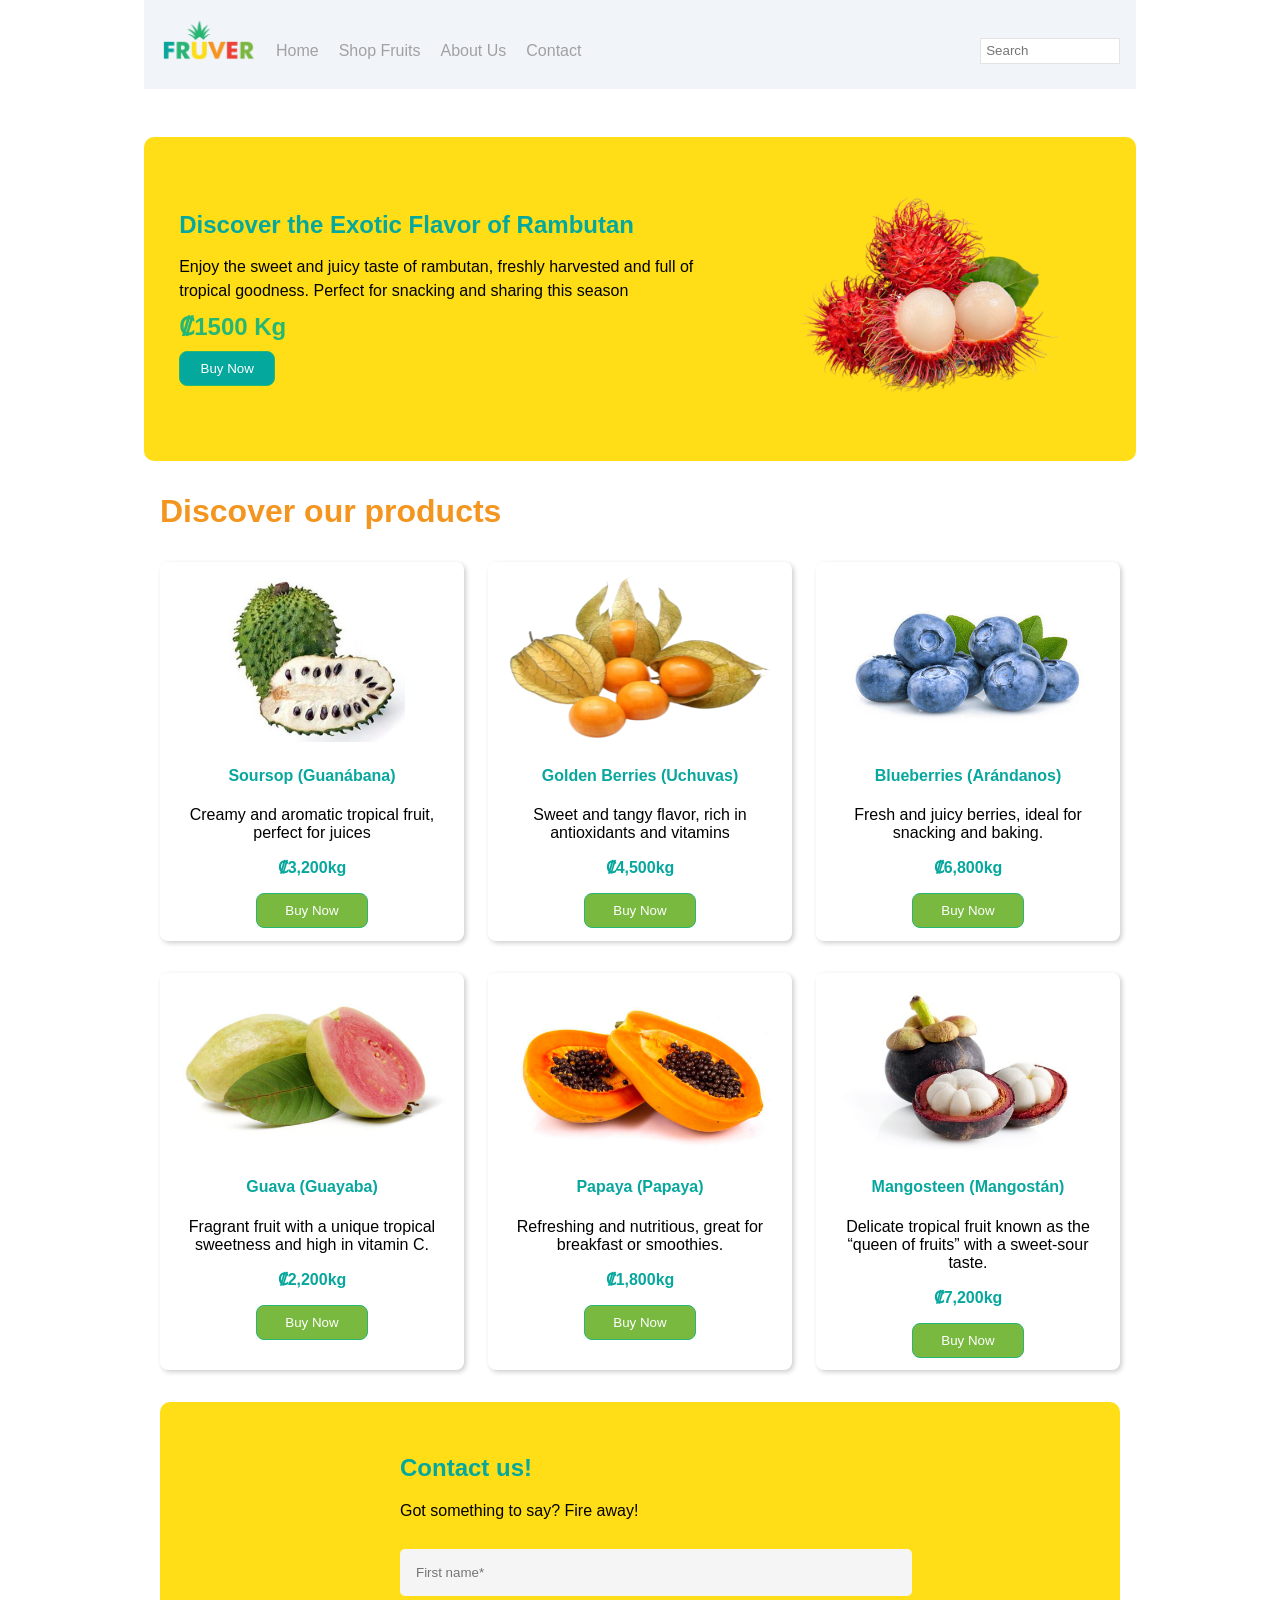
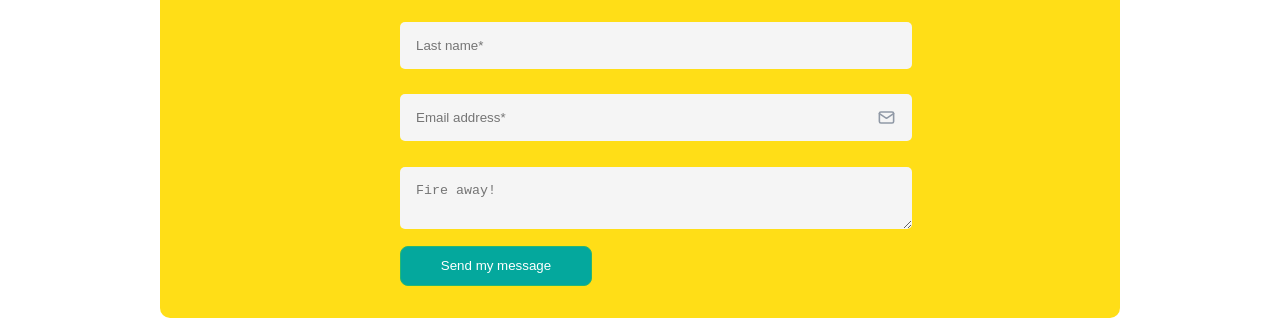
<file: modulo2/Semana4/index.html>
<!DOCTYPE html>
<html>
    <head>
        <link rel="stylesheet" href="styles/main.css" />
    </head>
    <body>

        <header>
            
            <nav class="navbar contain">
                <div class="nav-main">
                    <a class="nav-brand"><img src="imgs/logo.png" alt="logo" class="brand-image"></a>
             
                    <a class="nav-button">Home</a>
                    <a class="nav-button">Shop Fruits</a>
                    <a class="nav-button">About Us</a>
                    <a class="nav-button">Contact</a>
                </div>
                <div>
                    <input type="text" class="input-search" placeholder="Search">
                </div>
            </nav>
        </header>

        <section class="banner">
            <div class="poster contain">
                <div class="poster-content">
                    <p class="main-text">Discover the Exotic Flavor of Rambutan</p>
                    <p class="description-text">Enjoy the sweet and juicy taste of rambutan, freshly harvested and full of tropical goodness. Perfect for snacking and sharing this season</p>
                    <p class="price-fruit">₡1500 Kg</p>
                    <button class="shop-button">Buy Now</button>
                </div>
                <div><img src="imgs/model.png" alt="model" class="poster-image"></div>
            </div>
        </section>

        <main class="contain">
            <div>
                <div class="title-container">
                    <p class="main-title">Discover our products</p>
                </div>
            </div>
            <div class="product-rows">
                <div class="product">
                    <img src="imgs/1.png" alt="giant-ducky" class="product-image">
                    <h4>Soursop (Guanábana)</h4>
                    <p>Creamy and aromatic tropical fruit, perfect for juices</p>
                    <p class="price">₡3,200kg</p>
                    <button class="price-button">Buy Now</button>
                </div>

                <div class="product">
                    <img src="imgs/2.png" alt="giant-ducky" class="product-image">
                    <h4>Golden Berries (Uchuvas)</h4>
                    <p>Sweet and tangy flavor, rich in antioxidants and vitamins</p>
                    <p class="price">₡4,500kg</p>
                    <button class="price-button">Buy Now</button>
                </div>

                <div class="product">
                    <img src="imgs/3.jpeg" alt="giant-ducky" class="product-image">
                    <h4>Blueberries (Arándanos)</h4>
                    <p>Fresh and juicy berries, ideal for snacking and baking.</p>
                    <p class="price">₡6,800kg</p>
                    <button class="price-button">Buy Now</button>
                </div>
            </div>

            <div class="product-rows">
                <div class="product">
                    <img src="imgs/4.jpeg" alt="giant-ducky" class="product-image">
                    <h4>Guava (Guayaba)</h4>
                    <p>Fragrant fruit with a unique tropical sweetness and high in vitamin C.</p>
                    <p class="price">₡2,200kg</p>
                    <button class="price-button">Buy Now</button>
                </div>

                <div class="product">
                    <img src="imgs/5.jpg" alt="giant-ducky" class="product-image">
                    <h4>Papaya (Papaya)</h4>
                    <p>Refreshing and nutritious, great for breakfast or smoothies.</p>
                    <p class="price">₡1,800kg</p>
                    <button class="price-button">Buy Now</button>
                </div>

                <div class="product">
                    <img src="imgs/6.jpg" alt="giant-ducky" class="product-image">
                    <h4>Mangosteen (Mangostán)</h4>
                    <p>Delicate tropical fruit known as the “queen of fruits” with a sweet-sour taste.</p>
                    <p class="price">₡7,200kg</p>
                    <button class="price-button">Buy Now</button>
                </div>
            </div>
        </main>

        <footer class="contain">
            <div class="contact">
                <form>
                    <h2>Contact us!</h2>
                    <p>Got something to say? Fire away!</p>

                    <input type="text" id="first_name" name="firstName" placeholder="First name*" required />
                    <input type="text" id="last_name" name="lastName" placeholder="Last name*" required />
                    <input type="email" id="email" name="email" placeholder="Email address*" required />

                    <textarea id="message" name="message" placeholder="Fire away!" required rows="2"></textarea>

                    <button class="btn">Send my message</button>
                </form>
            </div>
        </footer>

    </body>
</html>
</file>
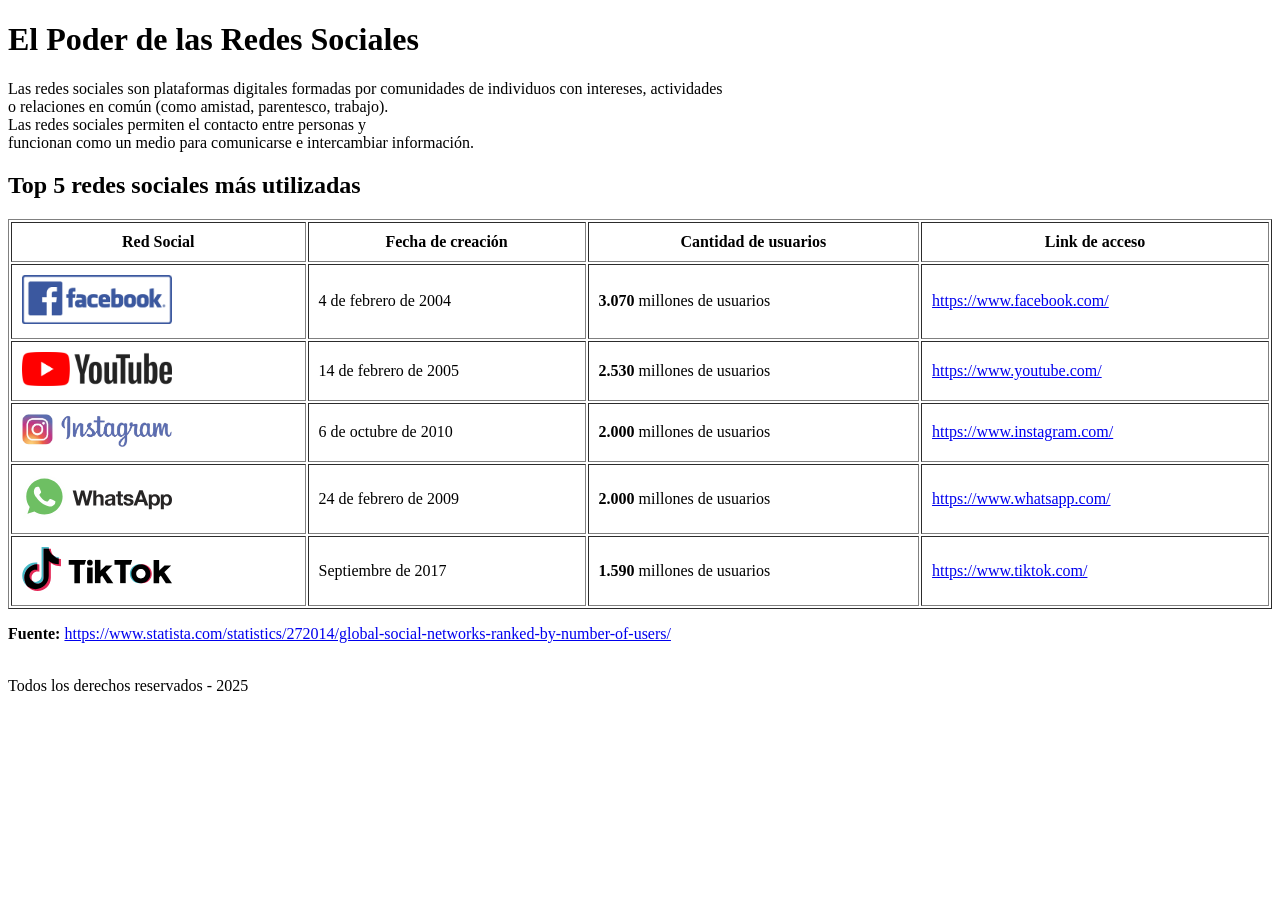
<file: modulo2/Semana1/blog.html>
<!DOCTYPE html>
<html>
<head>
    <meta charset="UTF-8">
    <meta name="viewport" content="width=device-width, initial-scale=1.0">
    <title>Blog - Redes Sociales</title>
</head>
<body>

    <header>
        <h1>El Poder de las Redes Sociales</h1>
        <p>
            Las redes sociales son plataformas digitales formadas por comunidades de individuos con intereses, actividades 
            <br>
            o relaciones en común (como amistad, parentesco, trabajo). 
            <br>
            Las redes sociales permiten el contacto entre personas y 
            <br>
            funcionan como un medio para comunicarse e intercambiar información.
        </p>
    </header>

    <main>
        <h2>Top 5 redes sociales más utilizadas</h2>

        <table border="1" width="100%" cellpadding="10">
            <thead>
                <tr>
                    <th>Red Social</th>
                    <th>Fecha de creación</th>
                    <th>Cantidad de usuarios</th>
                    <th>Link de acceso</th>
                </tr>
            </thead>

            <tbody>
                <tr>
                    <td><img src="img/facebook.png" width="150px"></td>
                    <td>4 de febrero de 2004</td>
                    <td><strong>3.070</strong> millones de usuarios</td>
                    <td><a href="https://www.facebook.com/" target="_blank">https://www.facebook.com/</a></td>
                </tr>
                <tr>
                    <td><img src="img/youtube.png" width="150px"></td>
                    <td>14 de febrero de 2005</td>
                    <td><strong>2.530</strong> millones de usuarios</td>
                    <td><a href="https://www.youtube.com/" target="_blank">https://www.youtube.com/</a></td>
                </tr>
                <tr>
                    <td><img src="img/instagram.png" width="150px"></td>
                    <td>6 de octubre de 2010</td>
                    <td><strong>2.000</strong> millones de usuarios</td>
                    <td><a href="https://www.instagram.com/" target="_blank">https://www.instagram.com/</a></td>
                </tr>

                <tr>
                    <td><img src="img/whatsapp.svg" width="150px"></td>
                    <td>24 de febrero de 2009</td>
                    <td><strong>2.000</strong> millones de usuarios</td>
                    <td><a href="https://www.whatsapp.com/" target="_blank">https://www.whatsapp.com/</a></td>
                </tr>

                <tr>
                    <td><img src="img/tiktok.svg" width="150px"></td>
                    <td>Septiembre de 2017</td>
                    <td><strong>1.590</strong> millones de usuarios</td>
                    <td><a href="https://www.tiktok.com/" target="_blank">https://www.tiktok.com/</a></td>
                </tr>
            </tbody>

        </table>

        <p> <strong>Fuente:</strong> <a href="https://www.statista.com/statistics/272014/global-social-networks-ranked-by-number-of-users/" target="_blank">https://www.statista.com/statistics/272014/global-social-networks-ranked-by-number-of-users/</a> </p>


    </main>

    <footer>
        <p><br>Todos los derechos reservados - 2025</p>
    </footer>

    
</body>
</html>
</file>
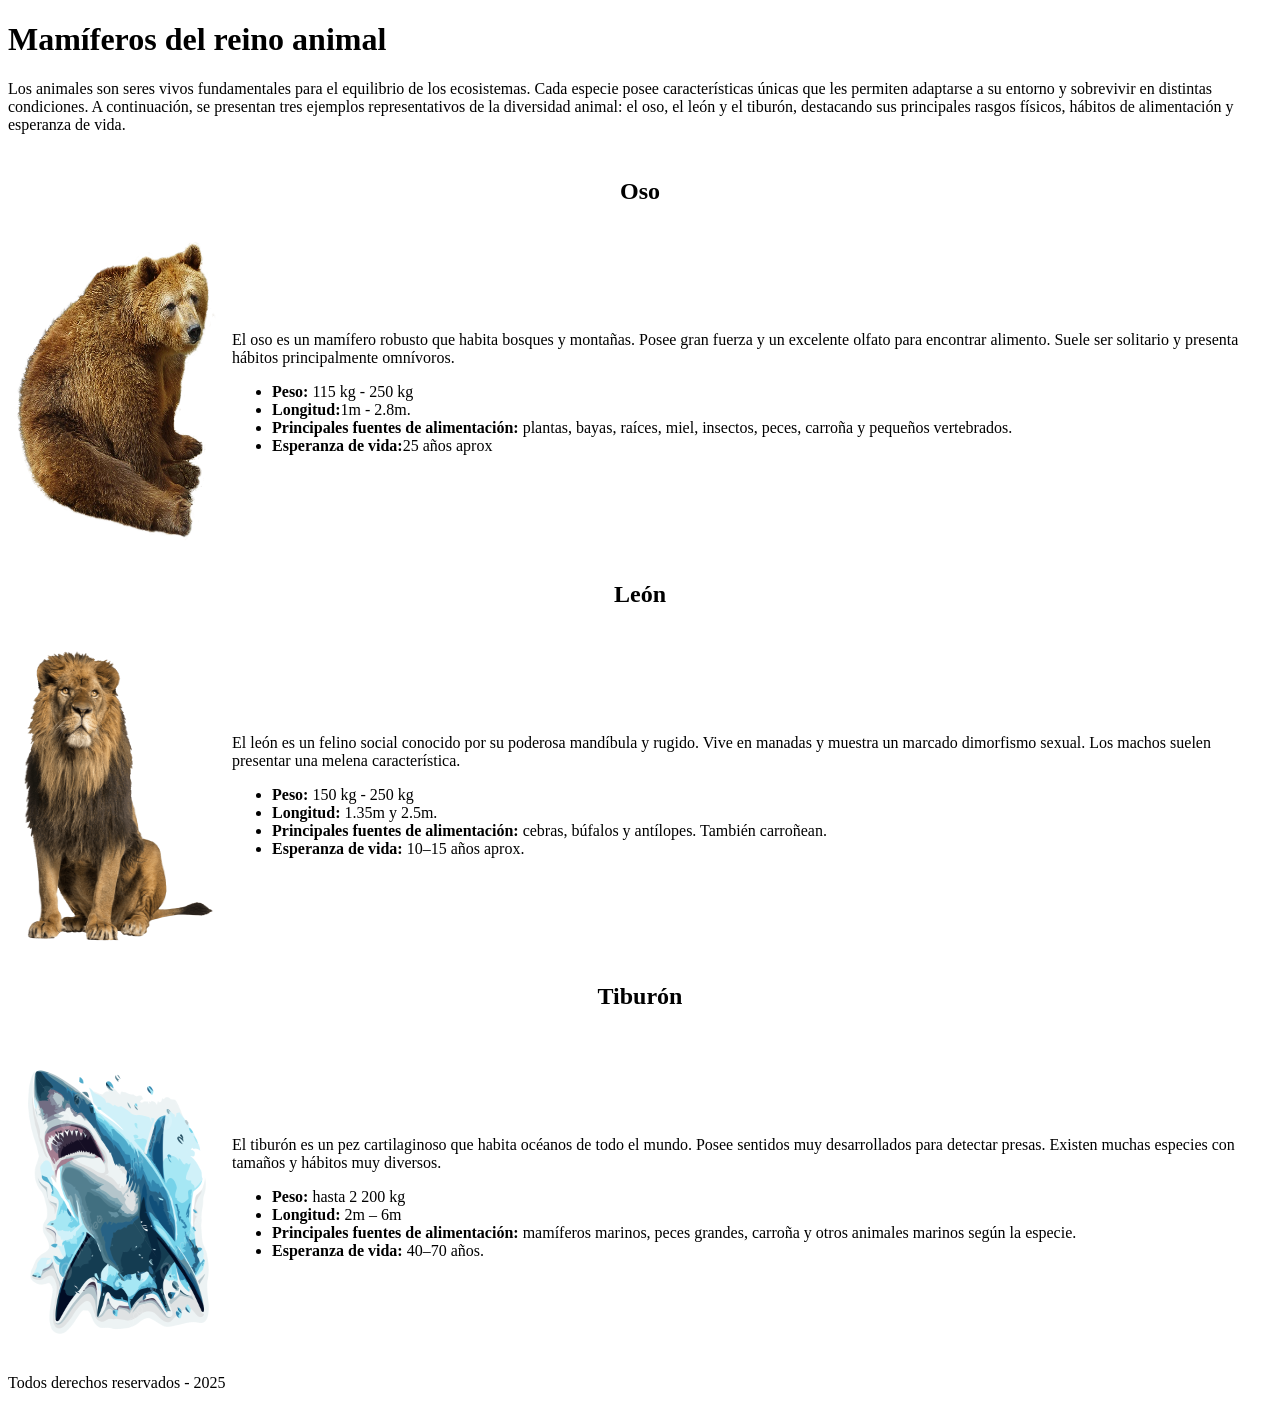
<file: modulo2/Semana2/animales.html>
<!DOCTYPE html>
<html>
<head>
    <meta charset="UTF-8">
    <meta name="viewport" content="width=device-width, initial-scale=1.0">
  <title>Animales</title>
</head>
<body>

    <header>
        <h1>Mamíferos del reino animal</h1>

        <p>
            Los animales son seres vivos fundamentales para el equilibrio de los ecosistemas. 
            Cada especie posee características únicas que les permiten adaptarse a su entorno 
            y sobrevivir en distintas condiciones. A continuación, se presentan tres ejemplos 
            representativos de la diversidad animal: el oso, el león y el tiburón, destacando 
            sus principales rasgos físicos, hábitos de alimentación y esperanza de vida.
        </p>
    </header>

    <main>
        <table width="100%" cellspacing="0" cellpadding="8">
            <tr>
                <th colspan="2"><h2>Oso</h2></th>
            </tr>
            <tr>
                <td>
                    <img src="img/oso.webp" alt="Oso" width="200" height="300" />
                </td>
                <td>
                    <p>
                        El oso es un mamífero robusto que habita bosques y montañas.
                        Posee gran fuerza y un excelente olfato para encontrar alimento.
                        Suele ser solitario y presenta hábitos principalmente omnívoros.
                    </p>
                    <ul>
                        <li><strong>Peso:</strong> 115 kg - 250 kg</li>
                        <li><strong>Longitud:</strong>1m - 2.8m.</li>
                        <li><strong>Principales fuentes de alimentación:</strong> plantas, bayas, raíces, miel, insectos, peces, carroña y pequeños vertebrados.</li>
                        <li><strong>Esperanza de vida:</strong>25 años aprox</li>
                    </ul>
                </td>
            </tr>

            <tr>
                <th colspan="2"><h2>León</h2></th>
            </tr>
            <tr>
                <td>
                    <img src="img/leon.png" alt="León" width="200" height="300" />
                </td>
                <td>
                    <p>
                        El león es un felino social conocido por su poderosa mandíbula y rugido.
                        Vive en manadas y muestra un marcado dimorfismo sexual.
                        Los machos suelen presentar una melena característica.
                    </p>
                    <ul>
                        <li><strong>Peso:</strong> 150 kg - 250 kg</li>
                        <li><strong>Longitud:</strong> 1.35m y 2.5m.</li>
                        <li><strong>Principales fuentes de alimentación:</strong> cebras, búfalos y antílopes. También carroñean.</li>
                        <li><strong>Esperanza de vida:</strong> 10–15 años aprox.</li>
                    </ul>
                </td>
            </tr>

            <tr>
                <th colspan="2"><h2>Tiburón</h2></th>
            </tr>
            <tr>
                <td>
                    <img src="img/tiburon.png" alt="Tiburón" width="200" height="300" />
                </td>
                <td>
                    <p>
                        El tiburón es un pez cartilaginoso que habita océanos de todo el mundo.
                        Posee sentidos muy desarrollados para detectar presas.
                        Existen muchas especies con tamaños y hábitos muy diversos.
                    </p>
                    <ul>
                        <li><strong>Peso:</strong> hasta 2 200 kg</li>
                        <li><strong>Longitud:</strong> 2m – 6m</li>
                        <li><strong>Principales fuentes de alimentación:</strong> mamíferos marinos, peces grandes, carroña y otros animales marinos según la especie.</li>
                        <li><strong>Esperanza de vida:</strong> 40–70 años.</li>
                    </ul>
                </td>
            </tr>
        </table>
    </main>

    <footer>
        <p>Todos derechos reservados - 2025</p>
    </footer>

    
</body>
</html>
</file>
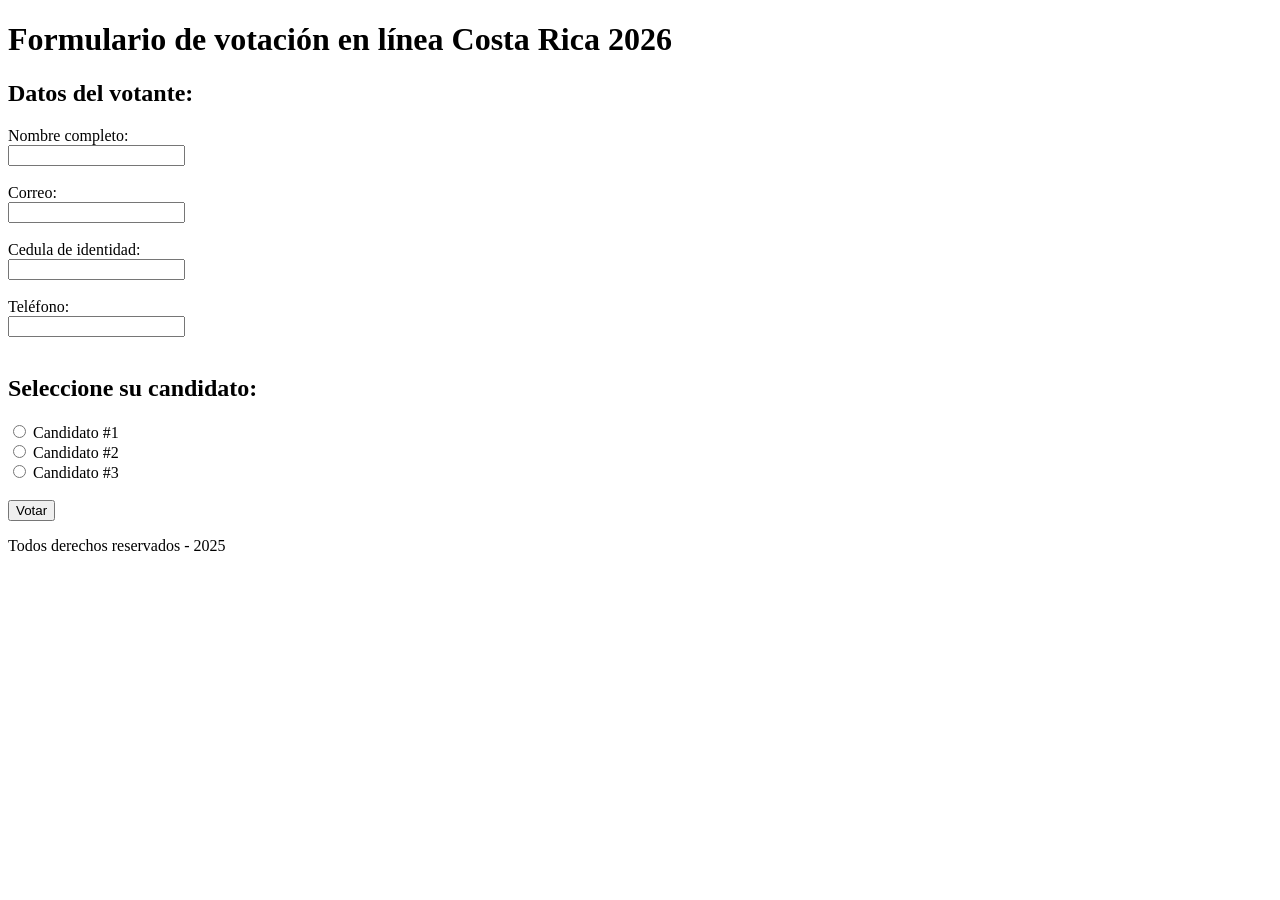
<file: modulo2/Semana2/formulario.html>
<!DOCTYPE html>
<html>
<head>
    <meta charset="UTF-8">
    <meta name="viewport" content="width=device-width, initial-scale=1.0">
    <title>Votación</title>
</head>
<body>
    <header>
        <h1>Formulario de votación en línea Costa Rica 2026</h1>
    </header>

    <main>
        <form action="https://www.tse.go.cr/comunicado932.htm">

            <h2>Datos del votante:</h2>

            <label for="nombre">Nombre completo:</label><br>
            <input type="text" id="nombre" name="nombre"><br><br>

            <label for="correo">Correo:</label><br>
            <input type="email" id="correo" name="correo"><br><br>

            <label for="cedula">Cedula de identidad:</label><br>
            <input type="text" id="cedula" name="cedula"><br><br>

            <label for="telefono">Teléfono:</label><br>
            <input type="tel" id="telefono" name="telefono"><br><br>

            <h2>Seleccione su candidato:</h2>

            <input type="radio" id="candidato1" name="candidato" value="Candidato #1">
            <label for="candidato1">Candidato #1</label><br>

            <input type="radio" id="candidato2" name="candidato" value="Candidato #2">
            <label for="candidato2">Candidato #2</label><br>

            <input type="radio" id="candidato3" name="candidato" value="Candidato #3">
            <label for="candidato3">Candidato #3</label><br><br>

            <button type="submit">Votar</button>
        </form>
    </main>
    
    <footer>
        <p>Todos derechos reservados - 2025</p>
    </footer>
</body>
</html>
</file>
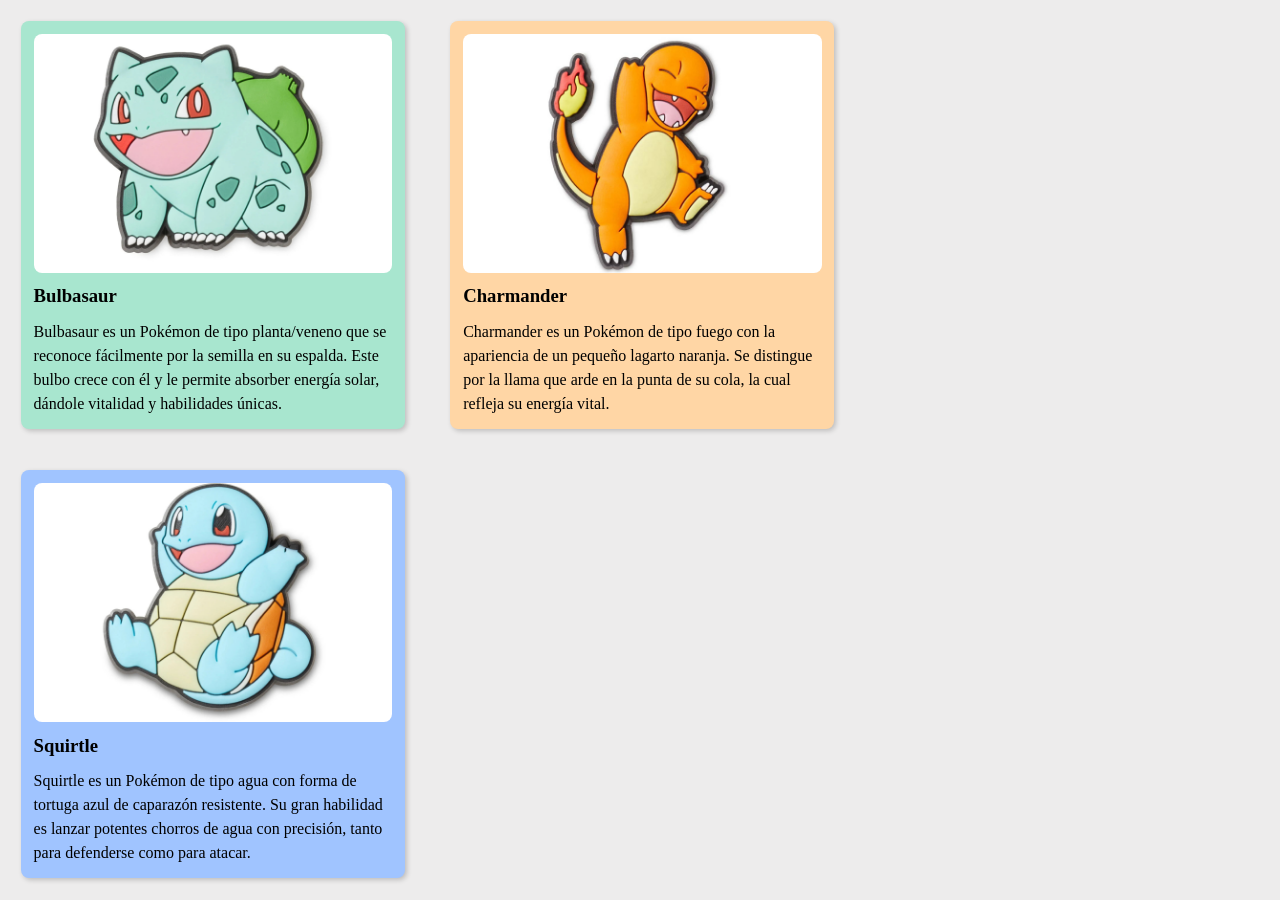
<file: modulo2/Semana3/animales.html>
<!DOCTYPE html>
<html lang="en">
<head>
    <meta charset="UTF-8">
    <meta name="viewport" content="width=device-width, initial-scale=1.0">
    <title>Document</title>

    <link rel="stylesheet" href="css/animales.css">
</head>
<body>

    <div class="contenedor">
        <div class="animal po2">
            <img src="img/po3.jpg">

            <h3>Bulbasaur</h3>

            <p>Bulbasaur es un Pokémon de tipo planta/veneno que se reconoce fácilmente por la semilla en su espalda. Este bulbo crece con él y le permite absorber energía solar, dándole vitalidad y habilidades únicas.</p>
        </div>

        <div class="animal po1">
            <img src="img/po1.jpg">

            <h3>Charmander</h3>

            <p>Charmander es un Pokémon de tipo fuego con la apariencia de un pequeño lagarto naranja. Se distingue por la llama que arde en la punta de su cola, la cual refleja su energía vital.</p>
        </div>

        <div class="animal po3">
            <img src="img/po2.jpg">

            <h3>Squirtle</h3>

            <p>Squirtle es un Pokémon de tipo agua con forma de tortuga azul de caparazón resistente. Su gran habilidad es lanzar potentes chorros de agua con precisión, tanto para defenderse como para atacar.</p>
        </div>
    </div>
    
</body>
</html>
</file>
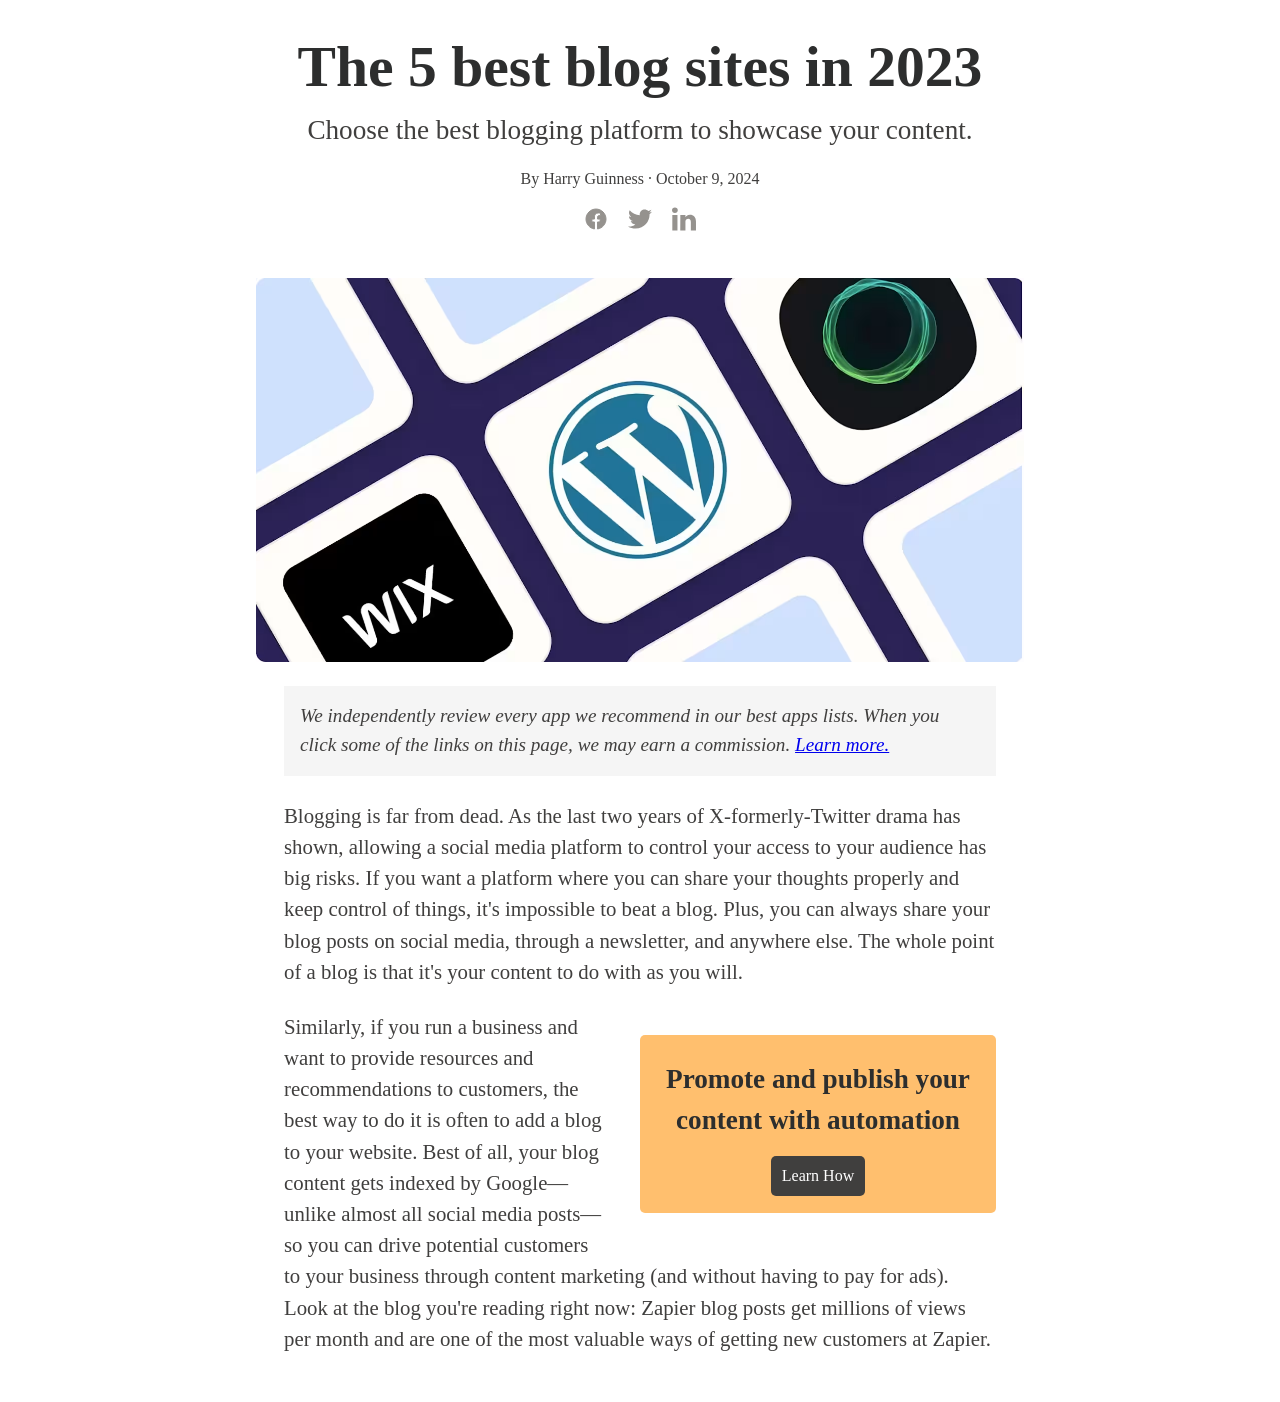
<file: modulo2/Semana3/blog.html>
<!DOCTYPE html>
<html lang="en">
<head>
    <meta charset="UTF-8">
    <meta name="viewport" content="width=device-width, initial-scale=1.0">
    <title>Document</title>

    <link rel="stylesheet" href="css/blog.css">

</head>
<body>

    <div class="container-text">
        <h1 class="titulo">The 5 best blog sites in 2023</h1>
        <h2 class="sub-titulo">Choose the best blogging platform to showcase your content.</h2>

        <div class="autor">
            <span>By Harry Guinness · October 9, 2024</span> <br>


            <svg fill="#95928e" width="24px" height="24px" viewBox="0 0 24 24" xmlns="http://www.w3.org/2000/svg" stroke="#95928e"><g id="SVGRepo_bgCarrier" stroke-width="0"></g><g id="SVGRepo_tracerCarrier" stroke-linecap="round" stroke-linejoin="round"></g><g id="SVGRepo_iconCarrier"> <path d="M12 2.03998C6.5 2.03998 2 6.52998 2 12.06C2 17.06 5.66 21.21 10.44 21.96V14.96H7.9V12.06H10.44V9.84998C10.44 7.33998 11.93 5.95998 14.22 5.95998C15.31 5.95998 16.45 6.14998 16.45 6.14998V8.61998H15.19C13.95 8.61998 13.56 9.38998 13.56 10.18V12.06H16.34L15.89 14.96H13.56V21.96C15.9164 21.5878 18.0622 20.3855 19.6099 18.57C21.1576 16.7546 22.0054 14.4456 22 12.06C22 6.52998 17.5 2.03998 12 2.03998Z"></path> </g></svg>

            <svg width="24px" height="24px" viewBox="0 -2 20 20" version="1.1" xmlns="http://www.w3.org/2000/svg" xmlns:xlink="http://www.w3.org/1999/xlink" fill="#95928e"><g id="SVGRepo_bgCarrier" stroke-width="0"></g><g id="SVGRepo_tracerCarrier" stroke-linecap="round" stroke-linejoin="round"></g><g id="SVGRepo_iconCarrier"> <title>twitter [#95928e]</title> <desc>Created with Sketch.</desc> <defs> </defs> <g id="Page-1" stroke="none" stroke-width="1" fill="none" fill-rule="evenodd"> <g id="Dribbble-Light-Preview" transform="translate(-60.000000, -7521.000000)" fill="#95928e"> <g id="icons" transform="translate(56.000000, 160.000000)"> <path d="M10.29,7377 C17.837,7377 21.965,7370.84365 21.965,7365.50546 C21.965,7365.33021 21.965,7365.15595 21.953,7364.98267 C22.756,7364.41163 23.449,7363.70276 24,7362.8915 C23.252,7363.21837 22.457,7363.433 21.644,7363.52751 C22.5,7363.02244 23.141,7362.2289 23.448,7361.2926 C22.642,7361.76321 21.761,7362.095 20.842,7362.27321 C19.288,7360.64674 16.689,7360.56798 15.036,7362.09796 C13.971,7363.08447 13.518,7364.55538 13.849,7365.95835 C10.55,7365.79492 7.476,7364.261 5.392,7361.73762 C4.303,7363.58363 4.86,7365.94457 6.663,7367.12996 C6.01,7367.11125 5.371,7366.93797 4.8,7366.62489 L4.8,7366.67608 C4.801,7368.5989 6.178,7370.2549 8.092,7370.63591 C7.488,7370.79836 6.854,7370.82199 6.24,7370.70483 C6.777,7372.35099 8.318,7373.47829 10.073,7373.51078 C8.62,7374.63513 6.825,7375.24554 4.977,7375.24358 C4.651,7375.24259 4.325,7375.22388 4,7375.18549 C5.877,7376.37088 8.06,7377 10.29,7376.99705" id="twitter-[#95928e]"> </path> </g> </g> </g> </g></svg>
        
            <svg fill="#95928e" version="1.1" xmlns="http://www.w3.org/2000/svg" xmlns:xlink="http://www.w3.org/1999/xlink" width="24px" height="24px" viewBox="0 0 512 512" xml:space="preserve"><g id="SVGRepo_bgCarrier" stroke-width="0"></g><g id="SVGRepo_tracerCarrier" stroke-linecap="round" stroke-linejoin="round"></g><g id="SVGRepo_iconCarrier"> <g id="7935ec95c421cee6d86eb22ecd125aef"> <path style="display: inline; fill-rule: evenodd; clip-rule: evenodd;" d="M116.504,500.219V170.654H6.975v329.564H116.504 L116.504,500.219z M61.751,125.674c38.183,0,61.968-25.328,61.968-56.953c-0.722-32.328-23.785-56.941-61.252-56.941 C24.994,11.781,0.5,36.394,0.5,68.722c0,31.625,23.772,56.953,60.53,56.953H61.751L61.751,125.674z M177.124,500.219 c0,0,1.437-298.643,0-329.564H286.67v47.794h-0.727c14.404-22.49,40.354-55.533,99.44-55.533 c72.085,0,126.116,47.103,126.116,148.333v188.971H401.971V323.912c0-44.301-15.848-74.531-55.497-74.531 c-30.254,0-48.284,20.38-56.202,40.08c-2.897,7.012-3.602,16.861-3.602,26.711v184.047H177.124L177.124,500.219z"> </path> </g> </g></svg>
        </div>
    </div>

    <div class="container-image">
        <img src="img/blog.avif">
    </div>

    <div class="container-text">
        <p class="cursiva">We independently review every app we recommend in our best apps lists. When you click some of the links on this page, we may earn a commission. <a href="#">Learn more.</a></p>

        <p>Blogging is far from dead. As the last two years of X-formerly-Twitter drama has shown, allowing a social media platform to control your access to your audience has big risks. If you want a platform where you can share your thoughts properly and keep control of things, it's impossible to beat a blog. Plus, you can always share your blog posts on social media, through a newsletter, and anywhere else. The whole point of a blog is that it's your content to do with as you will.</p>

        <div class="cuadro">
            <p>Promote and publish your content with automation</p>
            <a>Learn How</a>
        </div>

        <p>Similarly, if you run a business and want to provide resources and recommendations to customers, the best way to do it is often to add a blog to your website. Best of all, your blog content gets indexed by Google—unlike almost all social media posts—so you can drive potential customers to your business through content marketing (and without having to pay for ads). Look at the blog you're reading right now: Zapier blog posts get millions of views per month and are one of the most valuable ways of getting new customers at Zapier. </p>
    </div>

</body>
</html>
</file>
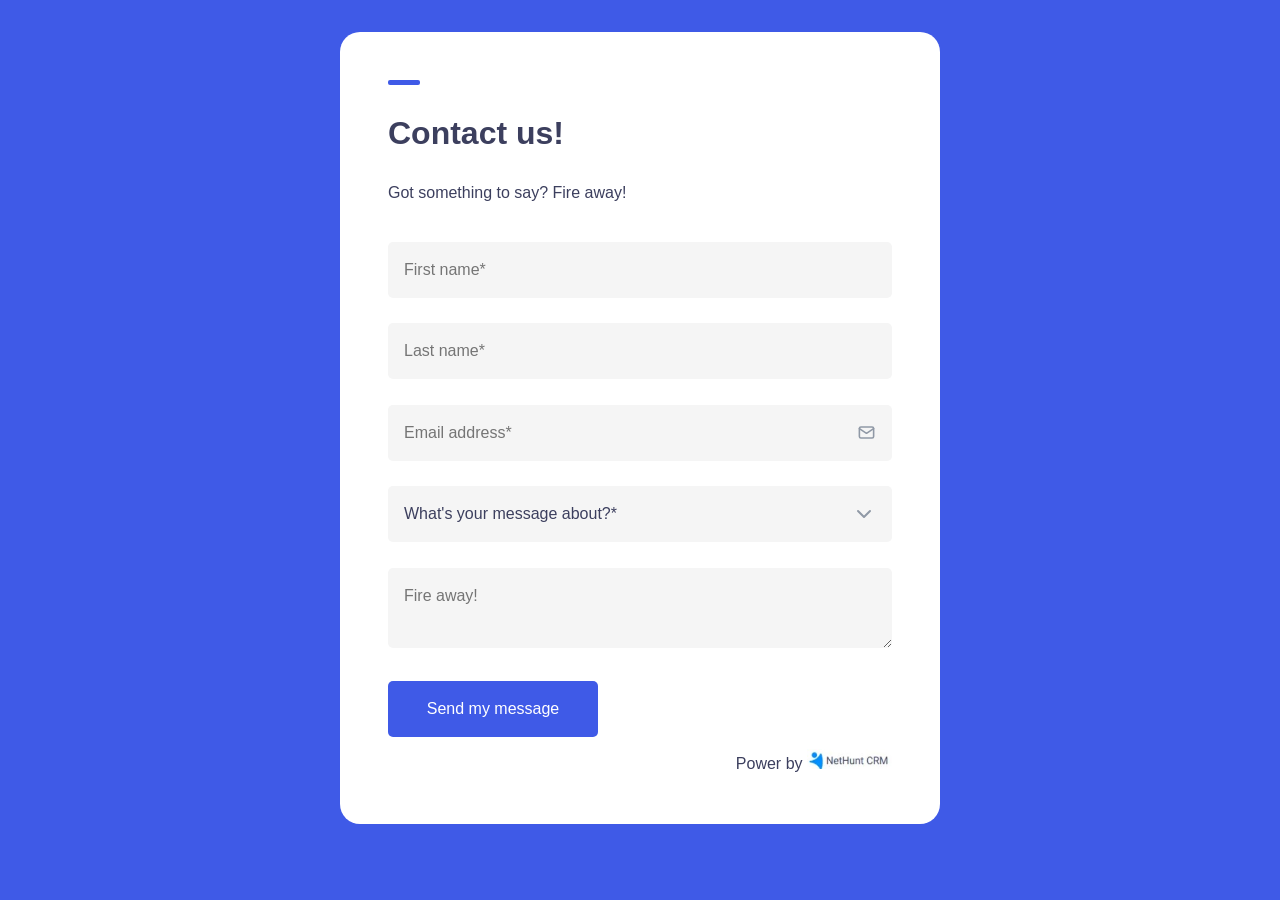
<file: modulo2/Semana3/formulario.html>
<!DOCTYPE html>
<html lang="en">
<head>
    <meta charset="UTF-8">
    <meta name="viewport" content="width=device-width, initial-scale=1.0">
    <title>Document</title>

    <link href="css/formulario.css" rel="stylesheet">

</head>
<body>

    <form class="formulario" action="https://dummyjson.com/test" method="POST">

        <div class="raya"></div>

        <h1>Contact us!</h1>
        <p>Got something to say? Fire away!</p>

        <input type="text" id="first_name" name="firstName" placeholder="First name*" required />
        <input type="text" id="last_name" name="lastName" placeholder="Last name*" required />
        <input type="email" id="email" name="email" placeholder="Email address*" required />

        <select name="type" id="type">
            <option hidden>What's your message about?*</option>
            <option value="question">Question</option>
            <option value="suggestion">Suggestion</option>
        </select>

        <textarea id="message" name="message" placeholder="Fire away!" required rows="2"></textarea>

        <input class="btn" type="submit" value="Send my message" />

        <div class="footer">
            <label>Power by</label> <img src="img/logo_form.jpg" width="85px">
        </div>
        
    </form>

</body>
</html>
</file>
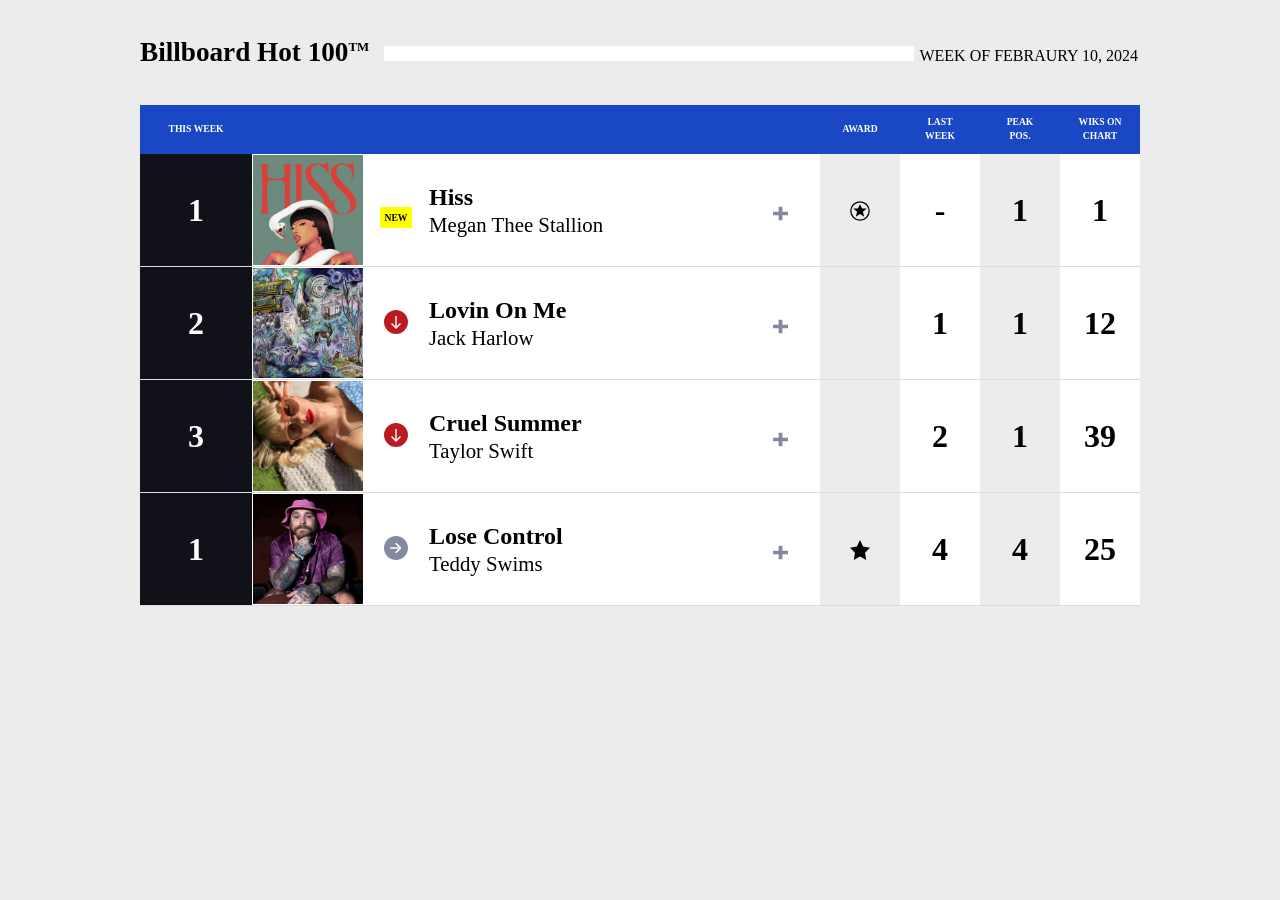
<file: modulo2/Semana3/tabla.html>
<!DOCTYPE html>
<html lang="en">
<head>
    <meta charset="UTF-8">
    <meta name="viewport" content="width=device-width, initial-scale=1.0">
    <title>Document</title>

    <link rel="stylesheet" href="css/tabla.css">
</head>
<body>

    <div class="contenedor">
        

        <div class="contenedor-textos">
            <div class="titulo">
                Billboard Hot 100<sup>TM</sup>
            </div>

            <div class="linea"></div>

            <div class="semana">
                WEEK OF FEBRAURY 10, 2024
            </div>
        </div>

        <table>
            <thead>
                <tr class="encabezados">
                    <td>THIS WEEK</td>
                    <td colspan="4"></td>
                    <td>AWARD</td>
                    <td>LAST WEEK</td>
                    <td>PEAK POS.</td>
                    <td>WIKS ON CHART</td>
                </tr>
            </thead>

            <tbody>
                <tr class="linea_abajo">
                    <td class="colum-week">
                        1
                    </td>
                    
                    <td class="colum-img">
                        <img src="img/t1.png">
                    </td>
                    
                    <td class="colum-position">
                        <span class="amarillo">NEW</span>
                    </td>
                        
                    <td class="colum-artista">
                        <h2>Hiss</h2>
                        <p>Megan Thee Stallion</p>
                    </td>
                        
                    <td class="colum-data">
                        <svg width="15px" height="15px" viewBox="0 -0.5 9 9" version="1.1" xmlns="http://www.w3.org/2000/svg" xmlns:xlink="http://www.w3.org/1999/xlink" fill="#8289a1" stroke="#8289a1"><g id="SVGRepo_bgCarrier" stroke-width="0"></g><g id="SVGRepo_tracerCarrier" stroke-linecap="round" stroke-linejoin="round"></g><g id="SVGRepo_iconCarrier"> <title>plus_mini [#8289a1]</title> <desc>Created with Sketch.</desc> <defs> </defs> <g id="Page-1" stroke="none" stroke-width="1" fill="none" fill-rule="evenodd"> <g id="Dribbble-Light-Preview" transform="translate(-345.000000, -206.000000)" fill="#8289a1"> <g id="icons" transform="translate(56.000000, 160.000000)"> <polygon id="plus_mini-[#8289a1]" points="298 49 298 51 294.625 51 294.625 54 292.375 54 292.375 51 289 51 289 49 292.375 49 292.375 46 294.625 46 294.625 49"> </polygon> </g> </g> </g> </g></svg>
                    </td>
                        
                    <td class="colum-data gris">
                        <svg xmlns="http://www.w3.org/2000/svg" width="20" height="20" viewBox="0 0 24 24"><circle cx="12" cy="12" r="11" fill="none" stroke="black" stroke-width="1.5"/><polygon points="12,4 14.5,9 20,9 15.5,13 17,19 12,15.5 7,19 8.5,13 4,9 9.5,9" fill="black"/></svg>
                    </td>

                    <td class="colum-data">
                        -
                    </td>

                    <td class="colum-data gris">
                        1
                    </td>

                    <td class="colum-data">
                        1
                    </td>
                </tr>

                <tr class="linea_abajo">
                    <td class="colum-week">
                        2
                    </td>
                    
                    <td class="colum-img">
                        <img src="img/t2.jpg">
                    </td>
                    
                    <td class="colum-position">
                        <svg fill="#b91b20" width="24px" height="24px" viewBox="0 0 1920 1920" xmlns="http://www.w3.org/2000/svg" stroke="#b91b20"><g id="SVGRepo_bgCarrier" stroke-width="0"></g><g id="SVGRepo_tracerCarrier" stroke-linecap="round" stroke-linejoin="round"></g><g id="SVGRepo_iconCarrier"> <path d="m1359.492 1119.797-79.898-79.899-263.106 263.106.08-822.395H903.432l.08 822.395-263.106-263.106-79.898 79.899L960 1519.289l399.492-399.492Zm-1078.629 519.34c-374.484-374.484-374.484-983.79 0-1358.274 374.484-374.484 983.79-374.484 1358.274 0 374.484 374.484 374.484 983.79 0 1358.274-374.484 374.484-983.79 374.484-1358.274 0Z" fill-rule="evenodd"></path> </g></svg>
                    </td>
                        
                    <td class="colum-artista">
                        <h2>Lovin On Me</h2>
                        <p>Jack Harlow</p>
                    </td>
                        
                    <td class="colum-data">
                        <svg width="15px" height="15px" viewBox="0 -0.5 9 9" version="1.1" xmlns="http://www.w3.org/2000/svg" xmlns:xlink="http://www.w3.org/1999/xlink" fill="#8289a1" stroke="#8289a1"><g id="SVGRepo_bgCarrier" stroke-width="0"></g><g id="SVGRepo_tracerCarrier" stroke-linecap="round" stroke-linejoin="round"></g><g id="SVGRepo_iconCarrier"> <title>plus_mini [#8289a1]</title> <desc>Created with Sketch.</desc> <defs> </defs> <g id="Page-1" stroke="none" stroke-width="1" fill="none" fill-rule="evenodd"> <g id="Dribbble-Light-Preview" transform="translate(-345.000000, -206.000000)" fill="#8289a1"> <g id="icons" transform="translate(56.000000, 160.000000)"> <polygon id="plus_mini-[#8289a1]" points="298 49 298 51 294.625 51 294.625 54 292.375 54 292.375 51 289 51 289 49 292.375 49 292.375 46 294.625 46 294.625 49"> </polygon> </g> </g> </g> </g></svg>
                    </td>
                        
                    <td class="colum-data gris">
                    </td>

                    <td class="colum-data">
                        1
                    </td>

                    <td class="colum-data gris">
                        1
                    </td>

                    <td class="colum-data">
                        12
                    </td>
                </tr>

                <tr class="linea_abajo">
                    <td class="colum-week">
                        3
                    </td>
                    
                    <td class="colum-img">
                        <img src="img/t3.png">
                    </td>
                    
                    <td class="colum-position">
                        <svg fill="#b91b20" width="24px" height="24px" viewBox="0 0 1920 1920" xmlns="http://www.w3.org/2000/svg" stroke="#b91b20"><g id="SVGRepo_bgCarrier" stroke-width="0"></g><g id="SVGRepo_tracerCarrier" stroke-linecap="round" stroke-linejoin="round"></g><g id="SVGRepo_iconCarrier"> <path d="m1359.492 1119.797-79.898-79.899-263.106 263.106.08-822.395H903.432l.08 822.395-263.106-263.106-79.898 79.899L960 1519.289l399.492-399.492Zm-1078.629 519.34c-374.484-374.484-374.484-983.79 0-1358.274 374.484-374.484 983.79-374.484 1358.274 0 374.484 374.484 374.484 983.79 0 1358.274-374.484 374.484-983.79 374.484-1358.274 0Z" fill-rule="evenodd"></path> </g></svg>
                    </td>
                        
                    <td class="colum-artista">
                        <h2>Cruel Summer</h2>
                        <p>Taylor Swift</p>
                    </td>
                        
                    <td class="colum-data">
                        <svg width="15px" height="15px" viewBox="0 -0.5 9 9" version="1.1" xmlns="http://www.w3.org/2000/svg" xmlns:xlink="http://www.w3.org/1999/xlink" fill="#8289a1" stroke="#8289a1"><g id="SVGRepo_bgCarrier" stroke-width="0"></g><g id="SVGRepo_tracerCarrier" stroke-linecap="round" stroke-linejoin="round"></g><g id="SVGRepo_iconCarrier"> <title>plus_mini [#8289a1]</title> <desc>Created with Sketch.</desc> <defs> </defs> <g id="Page-1" stroke="none" stroke-width="1" fill="none" fill-rule="evenodd"> <g id="Dribbble-Light-Preview" transform="translate(-345.000000, -206.000000)" fill="#8289a1"> <g id="icons" transform="translate(56.000000, 160.000000)"> <polygon id="plus_mini-[#8289a1]" points="298 49 298 51 294.625 51 294.625 54 292.375 54 292.375 51 289 51 289 49 292.375 49 292.375 46 294.625 46 294.625 49"> </polygon> </g> </g> </g> </g></svg>
                    </td>
                        
                    <td class="colum-data gris">
                    </td>

                    <td class="colum-data">
                        2
                    </td>

                    <td class="colum-data gris">
                        1
                    </td>

                    <td class="colum-data">
                        39
                    </td>
                </tr>

                <tr class="linea_abajo">
                    <td class="colum-week">
                        1
                    </td>
                    
                    <td class="colum-img">
                        <img src="img/t44.webp">
                    </td>
                    
                    <td class="colum-position">
                        <svg width="24px" height="24px" viewBox="0 0 32 32" version="1.1" xmlns="http://www.w3.org/2000/svg" xmlns:xlink="http://www.w3.org/1999/xlink" xmlns:sketch="http://www.bohemiancoding.com/sketch/ns" fill="#8289a1"><g id="SVGRepo_bgCarrier" stroke-width="0"></g><g id="SVGRepo_tracerCarrier" stroke-linecap="round" stroke-linejoin="round"></g><g id="SVGRepo_iconCarrier"> <title>arrow-right-circle</title> <desc>Created with Sketch Beta.</desc> <defs> </defs> <g id="Page-1" stroke="none" stroke-width="1" fill="none" fill-rule="evenodd" sketch:type="MSPage"> <g id="Icon-Set-Filled" sketch:type="MSLayerGroup" transform="translate(-310.000000, -1089.000000)" fill="#8289a1"> <path d="M332.535,1105.88 L326.879,1111.54 C326.488,1111.93 325.855,1111.93 325.465,1111.54 C325.074,1111.15 325.074,1110.51 325.465,1110.12 L329.586,1106 L319,1106 C318.447,1106 318,1105.55 318,1105 C318,1104.45 318.447,1104 319,1104 L329.586,1104 L325.465,1099.88 C325.074,1099.49 325.074,1098.86 325.465,1098.46 C325.855,1098.07 326.488,1098.07 326.879,1098.46 L332.535,1104.12 C332.775,1104.36 332.85,1104.69 332.795,1105 C332.85,1105.31 332.775,1105.64 332.535,1105.88 L332.535,1105.88 Z M326,1089 C317.163,1089 310,1096.16 310,1105 C310,1113.84 317.163,1121 326,1121 C334.837,1121 342,1113.84 342,1105 C342,1096.16 334.837,1089 326,1089 L326,1089 Z" id="arrow-right-circle" sketch:type="MSShapeGroup"> </path> </g> </g> </g></svg>
                    </td>
                        
                    <td class="colum-artista">
                        <h2>Lose Control</h2>
                        <p>Teddy Swims</p>
                    </td>
                        
                    <td class="colum-data">
                        <svg width="15px" height="15px" viewBox="0 -0.5 9 9" version="1.1" xmlns="http://www.w3.org/2000/svg" xmlns:xlink="http://www.w3.org/1999/xlink" fill="#8289a1" stroke="#8289a1"><g id="SVGRepo_bgCarrier" stroke-width="0"></g><g id="SVGRepo_tracerCarrier" stroke-linecap="round" stroke-linejoin="round"></g><g id="SVGRepo_iconCarrier"> <title>plus_mini [#8289a1]</title> <desc>Created with Sketch.</desc> <defs> </defs> <g id="Page-1" stroke="none" stroke-width="1" fill="none" fill-rule="evenodd"> <g id="Dribbble-Light-Preview" transform="translate(-345.000000, -206.000000)" fill="#8289a1"> <g id="icons" transform="translate(56.000000, 160.000000)"> <polygon id="plus_mini-[#8289a1]" points="298 49 298 51 294.625 51 294.625 54 292.375 54 292.375 51 289 51 289 49 292.375 49 292.375 46 294.625 46 294.625 49"> </polygon> </g> </g> </g> </g></svg>
                    </td>
                        
                    <td class="colum-data gris">
                        <svg width="20px" height="20px" viewBox="0 0 32 32" version="1.1" xmlns="http://www.w3.org/2000/svg" xmlns:xlink="http://www.w3.org/1999/xlink" xmlns:sketch="http://www.bohemiancoding.com/sketch/ns" fill="#000000"><g id="SVGRepo_bgCarrier" stroke-width="0"></g><g id="SVGRepo_tracerCarrier" stroke-linecap="round" stroke-linejoin="round"></g><g id="SVGRepo_iconCarrier"> <title>start-favorite</title> <desc>Created with Sketch Beta.</desc> <defs> </defs> <g id="Page-1" stroke="none" stroke-width="1" fill="none" fill-rule="evenodd" sketch:type="MSPage"> <g id="Icon-Set-Filled" sketch:type="MSLayerGroup" transform="translate(-154.000000, -881.000000)" fill="#000000"> <path d="M186,893.244 L174.962,891.56 L170,881 L165.038,891.56 L154,893.244 L161.985,901.42 L160.095,913 L170,907.53 L179.905,913 L178.015,901.42 L186,893.244" id="start-favorite" sketch:type="MSShapeGroup"> </path> </g> </g> </g></svg>
                    </td>

                    <td class="colum-data">
                        4
                    </td>

                    <td class="colum-data gris">
                        4
                    </td>

                    <td class="colum-data">
                        25
                    </td>
                </tr>
            </tbody>
        </table>
    </div>
</body>
</html>
</file>
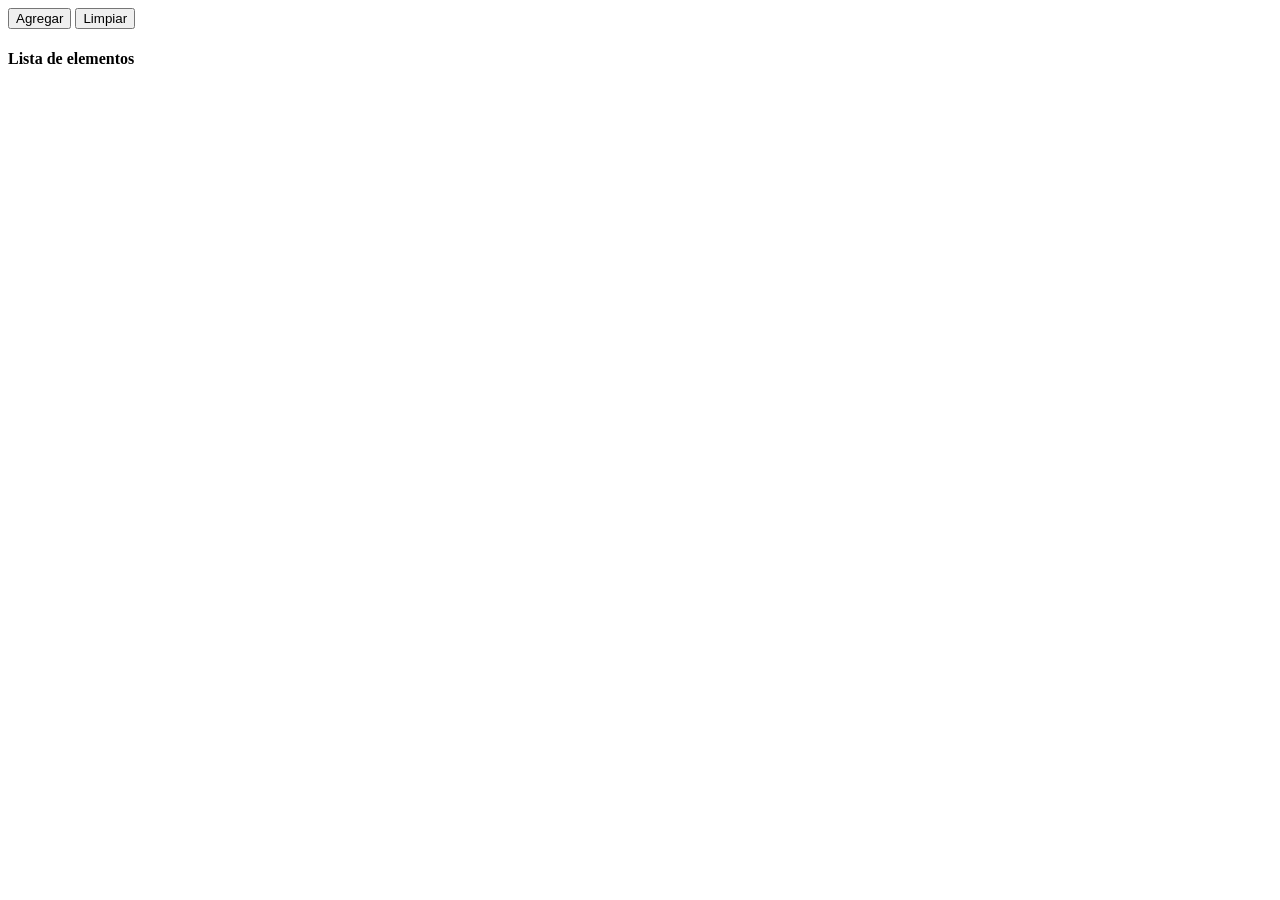
<file: modulo2/Semana6/ejercicio1.html>
<!-- Crea un documento HTML con un botón que agregue elementos a una lista ordenada, 
y otro que limpie todos los elementos de la lista. 
Realizalo agregando el código JS dentro de un elemento script. -->

<!DOCTYPE html>
<html lang="en">
<head>
    <meta charset="UTF-8">
    <meta name="viewport" content="width=device-width, initial-scale=1.0">
    <title>Ejercicio 1</title>
</head>
<body>

    <button id="add-btn">Agregar</button> <button id="clear-btn">Limpiar</button>

    <h4>Lista de elementos</h4>

    <ol id="list-elements"></ol>

    <script>
        const btnAdd = document.getElementById("add-btn");
        const btnClear = document.getElementById("clear-btn");

        const list= document.getElementById('list-elements');

        const addElement = ()=>{
            const item = document.createElement('li');
            item.innerHTML = 'Element ';
            list.appendChild(item);
        }

        btnAdd.addEventListener('click',addElement)

        btnClear.addEventListener('click',()=>list.innerHTML = '')
    </script>
    
</body>
</html>
</file>
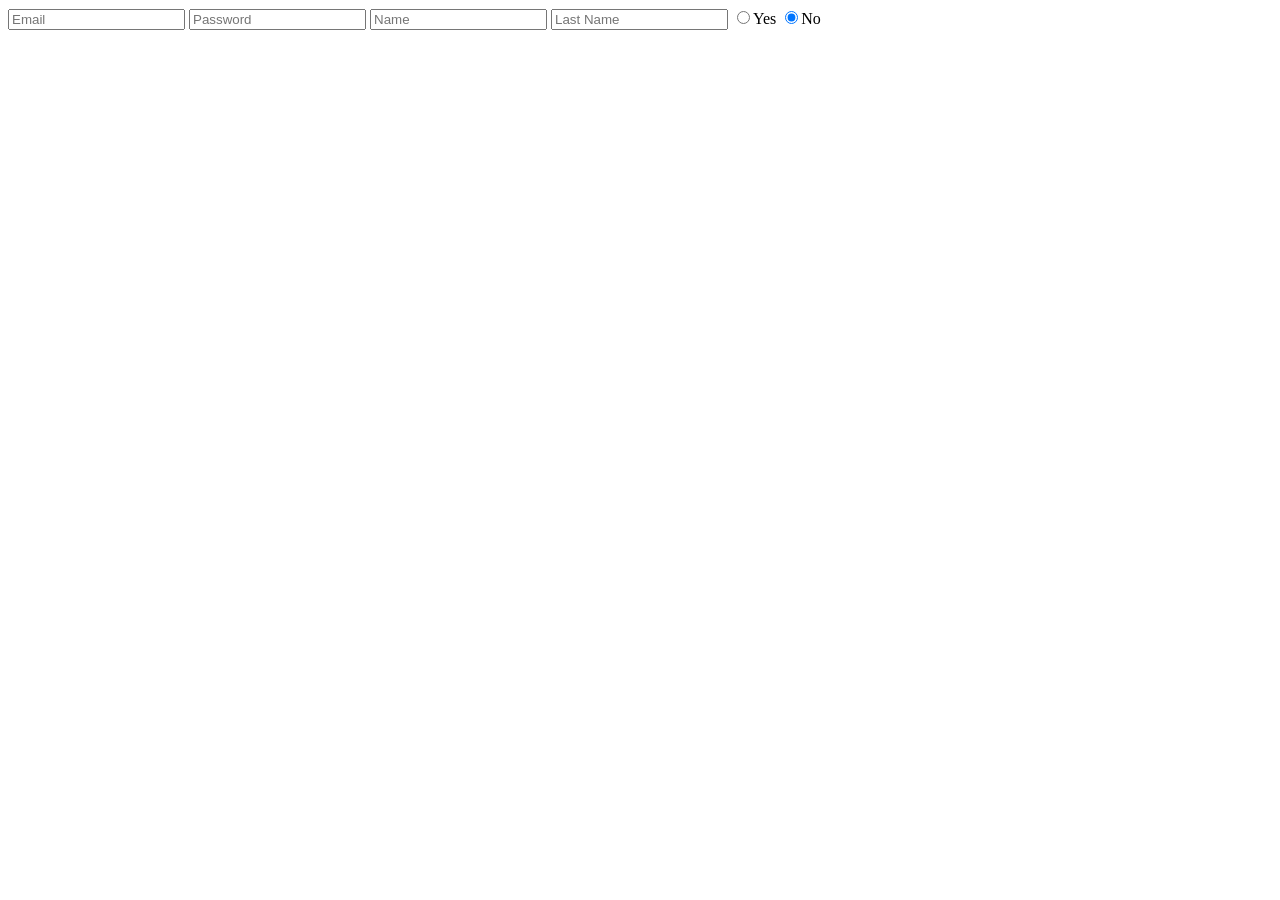
<file: modulo2/Semana6/ejercicio3.html>
<!-- Crea un form con inputs de correo, contraseña, nombre y apellidos. 
También debe tener un radio button para seleccionar si es empleado o no. 
Al seleccionar “sí”, se debe mostrar un input extra para empleo. 
Si se vuelve a seleccionar “no”, este input se debe esconder. -->

<!DOCTYPE html>
<html lang="en">
<head>
    <meta charset="UTF-8">
    <meta name="viewport" content="width=device-width, initial-scale=1.0">
    <title>Ejercicio 3</title>
</head>
<body>

    <form>
        <input type="email" id="email-input" placeholder="Email">

        <input type="password" id="password-input" placeholder="Password">

        <input type="text" id="name-input" placeholder="Name">

        <input type="text" id="lastname-input" placeholder="Last Name">

        <label><input type="radio" name="employee" id="employee-yes" value="yes">Yes</label>

        <label><input type="radio" name="employee" id="employee-no" value="no" checked>No</label>

        <input type="text" id="job-input" style="display:none;" placeholder="Employee">
    </form>

    <script src="js/ejercicio3.js"></script>

</body>
</html>
</file>
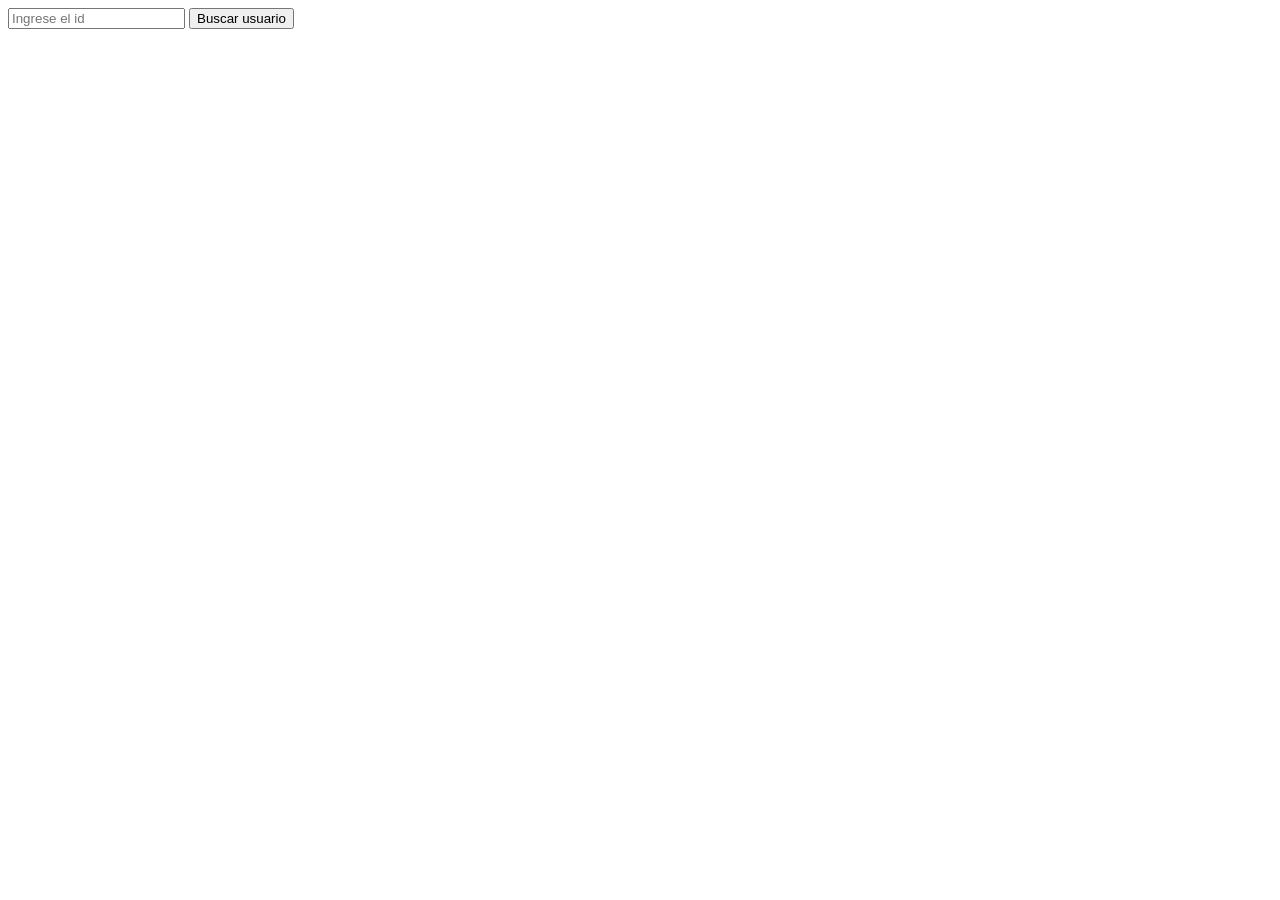
<file: modulo2/Semana7/async_await/index_async3.html>
<!-- Construya un pequeño contenedor con HTML donde haya espacios para un input y un botón. 
Al presionar el botón tome el valor ingresado al input y realice la solicitud al endpoint 
utilizado en los dos ejercicios anteriores. Si la solicitud fue exitosa, muestre nombre, 
apellido y correo del usuario. Si la solicitud falló, muestre un mensaje de error en pantalla. -->
<!DOCTYPE html>
<html lang="es">
<head>
    <meta charset="UTF-8">
    <meta name="viewport" content="width=device-width, initial-scale=1.0">
    <title>Ejercicio 3</title>
</head>
<body>

    <input id="id-input" type="number" placeholder="Ingrese el id">
    <button id="get-btn">Buscar usuario</button>

    <div id="show"></div>
    <div id="error"></div>

    <script src="ejercicio3.js"></script>
</body>
</html>
</file>
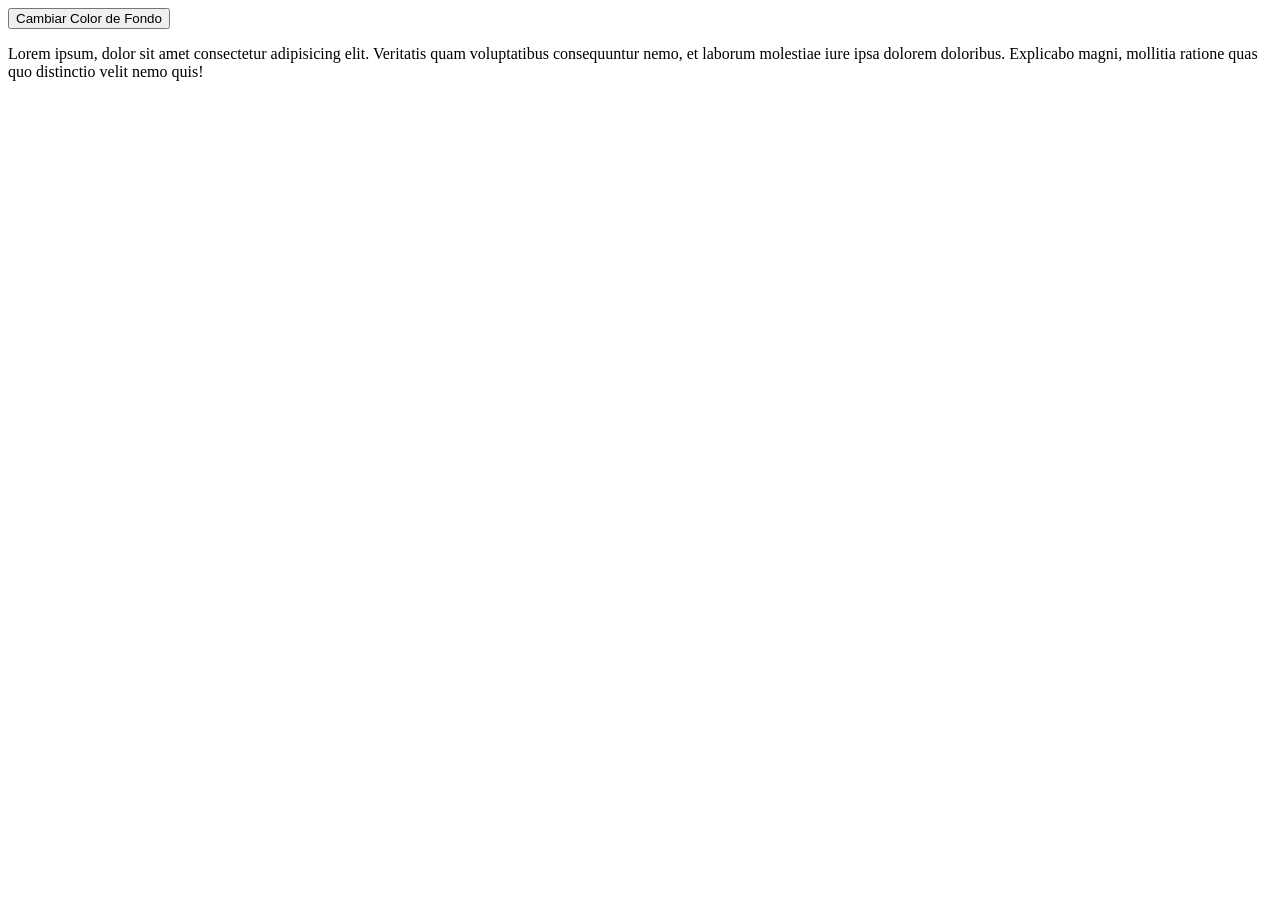
<file: modulo2/Semana7/callback/index-callback3.html>
<!DOCTYPE html>
<html lang="en">
<head>
    <meta charset="UTF-8">
    <meta name="viewport" content="width=device-width, initial-scale=1.0">
    <title>Ejercicio 3</title>
</head>
<body>

    <button id="btn-cambiar-color">Cambiar Color de Fondo</button>
    
    <p id="parrafo">Lorem ipsum, dolor sit amet consectetur adipisicing elit. Veritatis quam voluptatibus consequuntur nemo, et laborum molestiae iure ipsa dolorem doloribus. Explicabo magni, mollitia ratione quas quo distinctio velit nemo quis!</p>

    <script src="callback-ejercicio3.js"></script>
    
</body>
</html>
</file>
<file: modulo2/Semana4/styles/main.css>
/*main.css*/
@import url(header.css);
@import url(poster.css);
@import url(catalog.css);
@import url(footer.css);
.contain{
    padding: 0 1.0rem;
    width: 60.0rem;
    margin: auto;
}
html{
    font-family: Arial, Helvetica, sans-serif;
}
body{
    margin:0;
}
</file>
<file: modulo2/Semana3/css/animales.css>
/* 1. Use a more-intuitive box-sizing model */
*, *::before, *::after {
  box-sizing: border-box;
}

/* 2. Remove default margin */
* {
  margin: 0;
}

/* 3. Enable keyword animations */
@media (prefers-reduced-motion: no-preference) {
  html {
    interpolate-size: allow-keywords;
  }
}

body {
  /* 4. Add accessible line-height */
  line-height: 1.5;
  /* 5. Improve text rendering */
  -webkit-font-smoothing: antialiased;
  background-color: #edecec;
}

/* 6. Improve media defaults */
img, picture, video, canvas, svg {
  display: block;
  max-width: 100%;
}

/* 7. Inherit fonts for form controls */
input, button, textarea, select {
  font: inherit;
}

/* 8. Avoid text overflows */
p, h1, h2, h3, h4, h5, h6 {
  overflow-wrap: break-word;
}

/* 9. Improve line wrapping */
p {
  text-wrap: pretty;
}
h1, h2, h3, h4, h5, h6 {
  text-wrap: balance;
}

.contenedor{
    margin: auto;
    max-width: 1400px;
}

.animal{
    display: inline-block;
    width: 30%;
    margin: 1.3rem;
    padding: 0.8rem;
    box-shadow: 2px 2px 5px rgba(0, 0, 0, 0.2);
    border-radius: 0.5rem;
    vertical-align: top;
}

.animal img{
    width: 100%;
    border-radius: 0.5rem;
}

.animal h3{
    margin: 0.6rem 0;
}

.po1{background-color: #FFD6A5;}
.po2{background-color: #A8E6CF;}
.po3{background-color: #A0C4FF;}
</file>
<file: modulo2/Semana3/css/blog.css>
/* 1. Use a more-intuitive box-sizing model */
*, *::before, *::after {
  box-sizing: border-box;
}

/* 2. Remove default margin */
* {
  margin: 0;
}

/* 3. Enable keyword animations */
@media (prefers-reduced-motion: no-preference) {
  html {
    interpolate-size: allow-keywords;
  }
}

body {
  /* 4. Add accessible line-height */
  line-height: 1.5;
  /* 5. Improve text rendering */
  -webkit-font-smoothing: antialiased;
}

/* 6. Improve media defaults */
img, picture, video, canvas, svg {
  display: block;
  max-width: 100%;
}

/* 7. Inherit fonts for form controls */
input, button, textarea, select {
  font: inherit;
}

/* 8. Avoid text overflows */
p, h1, h2, h3, h4, h5, h6 {
  overflow-wrap: break-word;
}

/* 9. Improve line wrapping */
p {
  text-wrap: pretty;
}
h1, h2, h3, h4, h5, h6 {
  text-wrap: balance;
}

.container-text{
    max-width: 760px;
    margin: auto;
    padding: 1.5rem;
}

.container-text h1, h2{
    text-align: center;
}

.titulo{
    font-size: 3.6rem;
    color: #2d2e2e;
}

.sub-titulo{
    color: #403f3e;
    font-weight: 400;
    margin-bottom: 1.0rem;
    font-size: 1.7rem;
}

.autor{
    text-align: center;
    color: #403f3e;
    font-weight: 400;
}

.autor svg{
    display: inline-block;
    margin: 1.0rem 0.5rem;
}

.container-image{
    max-width: 768px;
    margin: auto;
}

.container-text p{
    color: #403f3e;
    font-weight: 400;
    font-size: 1.3rem;
    margin-bottom: 1.5rem;
}

.cursiva{
    background-color: whitesmoke;
    padding: 1.0rem;
    margin-bottom: 1.0rem;
    font-style: italic;
    font-size: 1.2rem !important;
}

.cuadro{
    background-color: #ffbf6e;
    border-radius: 5px;
    margin: 1.5rem auto;
    text-align: center;
    float: right;
    padding: 1.5rem;
    margin-left: 2.0rem;
    margin-right: 0;
    width: 50%;
}

.cuadro p{
    font-size: 1.7rem;
    font-weight: 700;
    color: #2d2e2e; 
}

.cuadro a{
    background-color: #403f3e;
    color: white;
    text-align: center;
    padding: 0.7rem;
    border-radius: 5px;
}
</file>
<file: modulo2/Semana3/css/formulario.css>
/* 1. Use a more-intuitive box-sizing model */
*, *::before, *::after {
  box-sizing: border-box;
}

/* 2. Remove default margin */
* {
  margin: 0;
}

/* 3. Enable keyword animations */
@media (prefers-reduced-motion: no-preference) {
  html {
    interpolate-size: allow-keywords;
  }
}

body {
  /* 4. Add accessible line-height */
  line-height: 1.5;
  /* 5. Improve text rendering */
  -webkit-font-smoothing: antialiased;
  background-color: #3f5ae7;

  font-family: Arial, Helvetica, sans-serif;
}

/* 6. Improve media defaults */
img, picture, video, canvas, svg {
  display: block;
  max-width: 100%;
}

/* 7. Inherit fonts for form controls */
input, button, textarea, select {
  font: inherit;
}

/* 8. Avoid text overflows */
p, h1, h2, h3, h4, h5, h6 {
  overflow-wrap: break-word;
}

/* 9. Improve line wrapping */
p {
  text-wrap: pretty;
}
h1, h2, h3, h4, h5, h6 {
  text-wrap: balance;
}

form{
    width: 600px;
    margin: auto;
    padding: 3.0rem;
    background-color: white;
    margin-top: 2.0rem;
    border-radius: 20px;
}

.formulario h1, p{
    margin-bottom: 1.5rem;
    color: #3c3f5e;
}

input, select, textarea{
    width: 100%;
    margin: 0.8rem 0rem;
    padding: 1.0rem;
    background-color: whitesmoke;
    border-style: none;
    color: #3c3f5e;
    border-radius: 5px;
}

#email{
    background-image: url("data:image/svg+xml;utf8,\<svg xmlns='http://www.w3.org/2000/svg' viewBox='0 0 24 24' fill='none' stroke='%239099A6' stroke-width='2' stroke-linecap='round' stroke-linejoin='round'>\<rect x='3' y='5' width='18' height='14' rx='2' ry='2'/><polyline points='3,7 12,13 21,7'/></svg>");
    background-repeat: no-repeat;
    background-position: right 1.0rem center;
    background-size: 1.2rem;
}

#type{
    appearance: none;
    background-image: url("data:image/svg+xml;utf8,\<svg xmlns='http://www.w3.org/2000/svg' viewBox='0 0 24 24' fill='none' stroke='%239099A6' stroke-width='2' stroke-linecap='round' stroke-linejoin='round'>\<polyline points='6 9 12 15 18 9'/></svg>");
    background-repeat: no-repeat;
    background-position: right 1.0rem center;
    background-size: 1.5rem;
}

.btn{
    width: 210px;
    text-align: center;
    color: white;
    background-color: #3f5ae7;
}

.raya{
    width: 2.0rem;       
    height: 0.3rem;
    background: #3f5ae7;
    border-radius: 2px;
    margin-bottom: 1.5rem;
}

.footer{text-align: right;}

.footer label,img{
    display: inline-block;
    color: #3c3f5e;
}
</file>
<file: modulo2/Semana3/css/tabla.css>
/* 1. Use a more-intuitive box-sizing model */
*, *::before, *::after {
  box-sizing: border-box;
}

/* 2. Remove default margin */
* {
  margin: 0;
}

/* 3. Enable keyword animations */
@media (prefers-reduced-motion: no-preference) {
  html {
    interpolate-size: allow-keywords;
  }
}

body {
  /* 4. Add accessible line-height */
  line-height: 1.5;
  /* 5. Improve text rendering */
  -webkit-font-smoothing: antialiased;
  background-color: #edecec;
}

/* 6. Improve media defaults */
img, picture, video, canvas, svg {
  display: block;
  max-width: 100%;
}

/* 7. Inherit fonts for form controls */
input, button, textarea, select {
  font: inherit;
}

/* 8. Avoid text overflows */
p, h1, h2, h3, h4, h5, h6 {
  overflow-wrap: break-word;
}

/* 9. Improve line wrapping */
p {
  text-wrap: pretty;
}
h1, h2, h3, h4, h5, h6 {
  text-wrap: balance;
}

.contenedor{
    margin: auto;
    max-width: 1000px;
}

table{
    border-collapse: collapse;
    background-color: white;
    width: 100%;
}

.encabezados{
    background-color: #1a48c4;
    color: white;
}

.encabezados td{
    padding: 10px 15px;
    font-weight: 900;
    font-size: 0.6rem;
    text-align: center;
}

.linea_abajo td{
    border-bottom: 1px solid #dbdbdb;
}

.colum-week{
    width: 7.0rem;
    background-color: #101119;
    color: white;
    text-align: center;
    font-size: 2.0rem;
    font-weight: 900;
}

.colum-position{
    width: 4.0rem;
    text-align: center;
    font-size: 2.0rem;
    font-weight: 900;

}

.colum-data{
    width: 5.0rem;
    text-align: center;
    font-size: 2.0rem;
    font-weight: 900;
}

svg{
    display: inline-block;
}

.gris{
    background-color: #edecec;
}

.colum-img{
    width: 7.0rem;
}

.colum-img img{
    width: 100%;
}

.amarillo{
    background-color: yellow;
    padding:5px;
    font-size: 0.6rem;
    font-weight: bold;
}

.colum-artista p{
    font-size: 1.3rem;
    margin-top: -0.4rem;
}

.contenedor-textos{
    margin: 2rem 0;
}

.titulo{
    display: inline-block;
    width: 24%;
    font-size: 1.7rem;
    font-weight: bold;
}

.linea{
    display: inline-block;
    width: 53%;
    height: 15px;
    background-color: white;
}

.semana{
    display: inline-block;
    width: 22%;
    text-align: right;
}

sup{
    font-size: 0.8rem;
}
</file>
